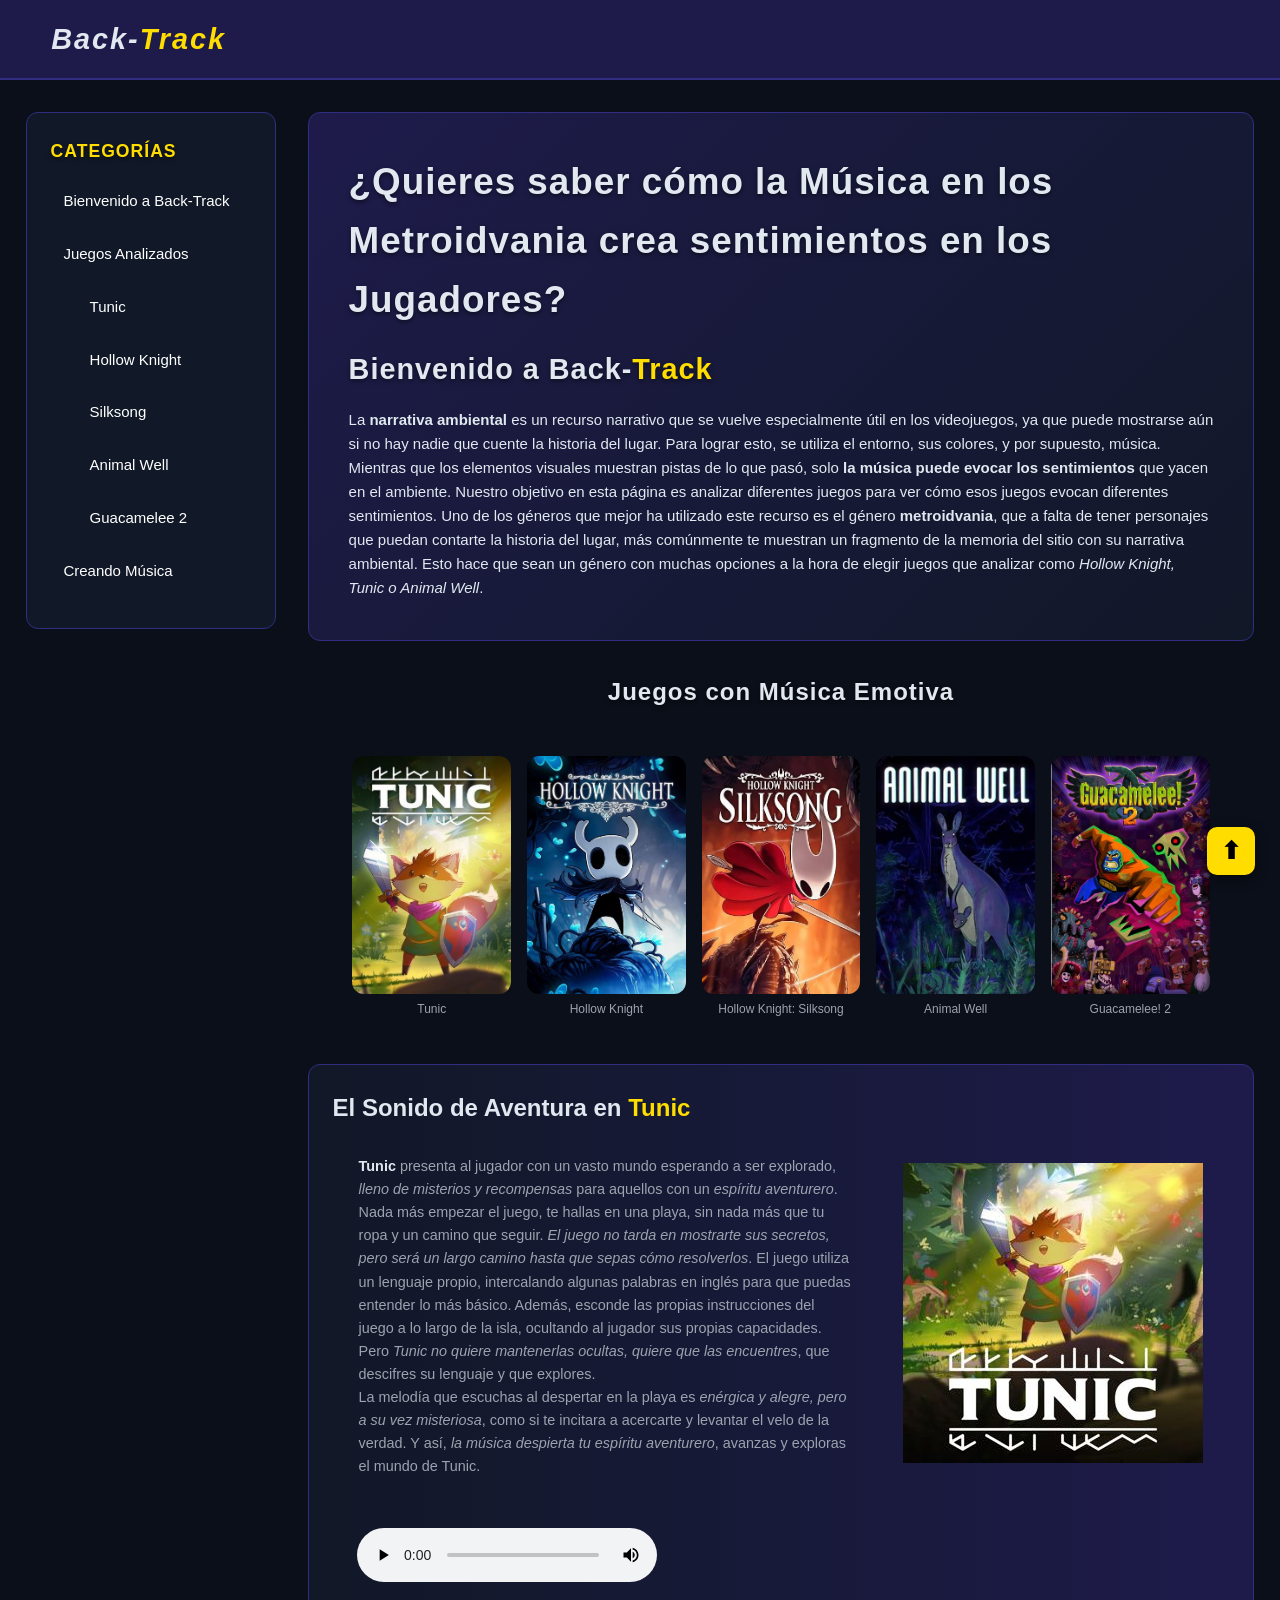
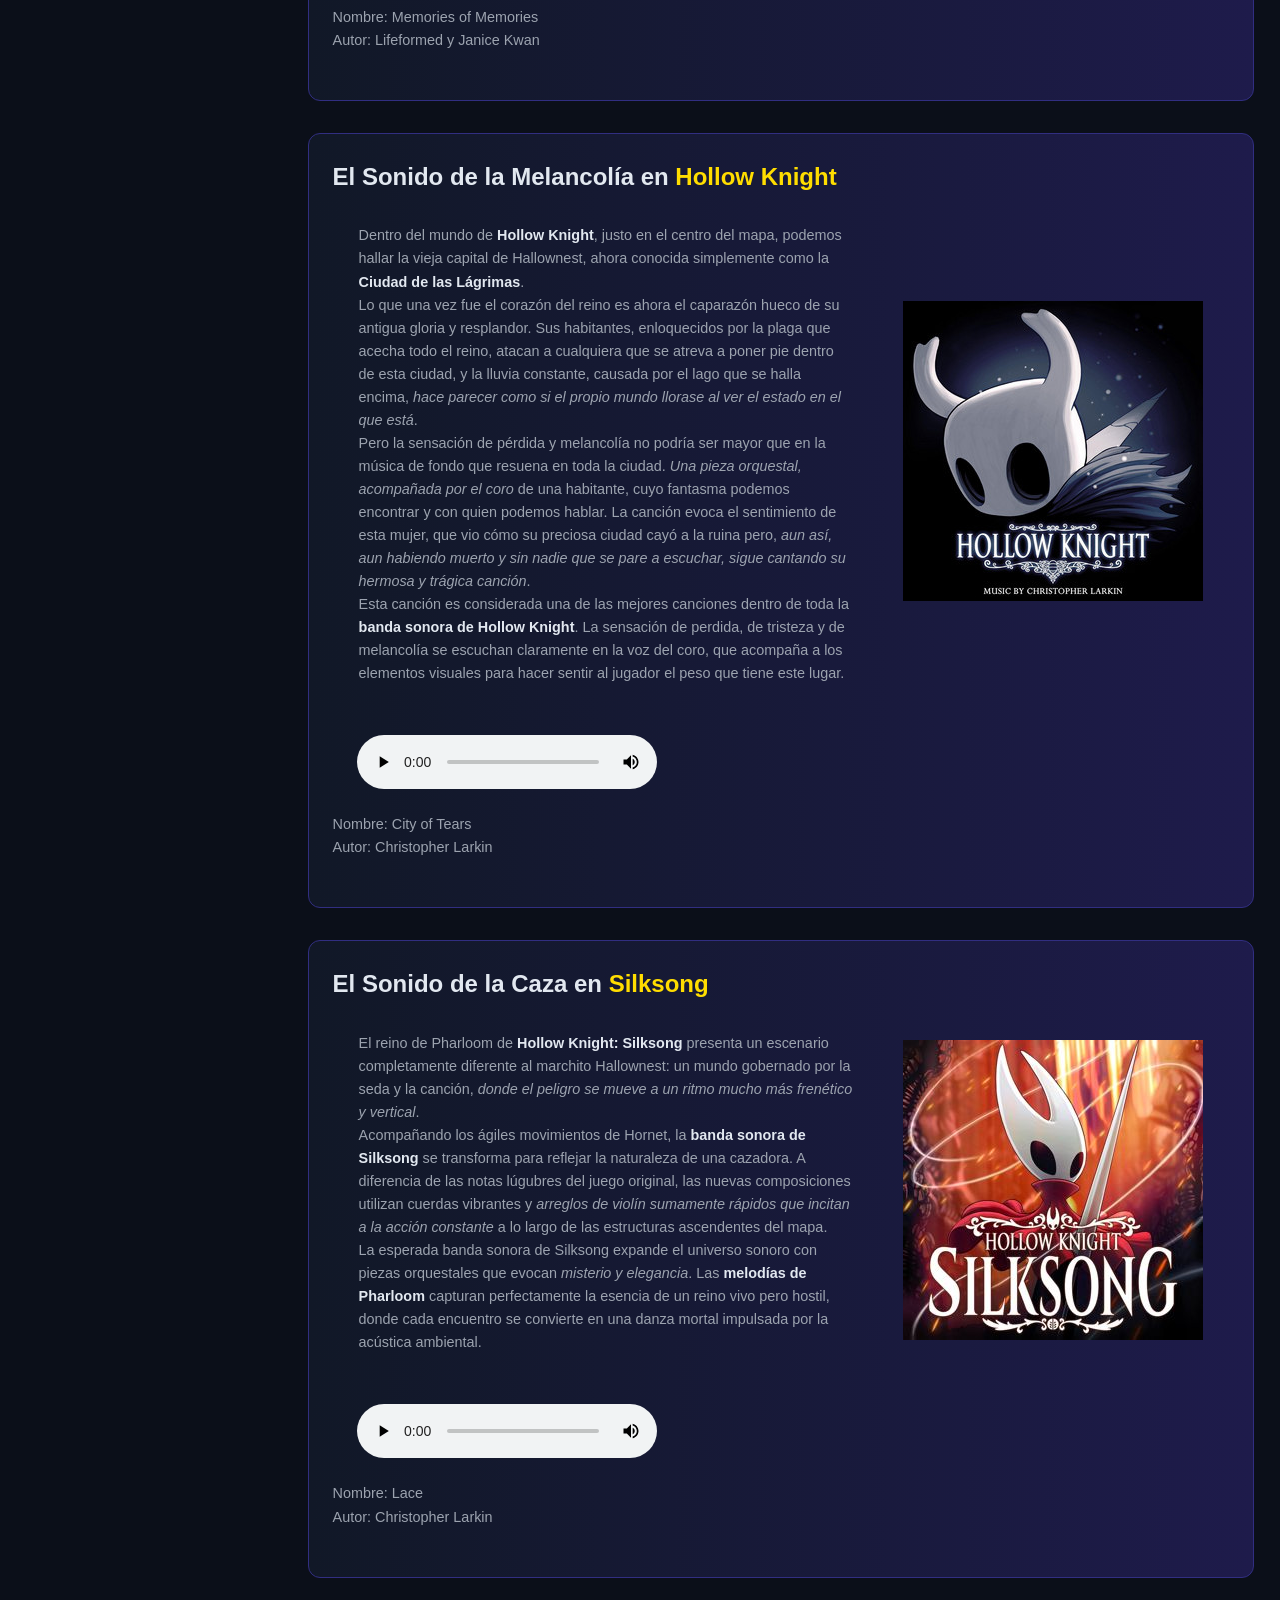
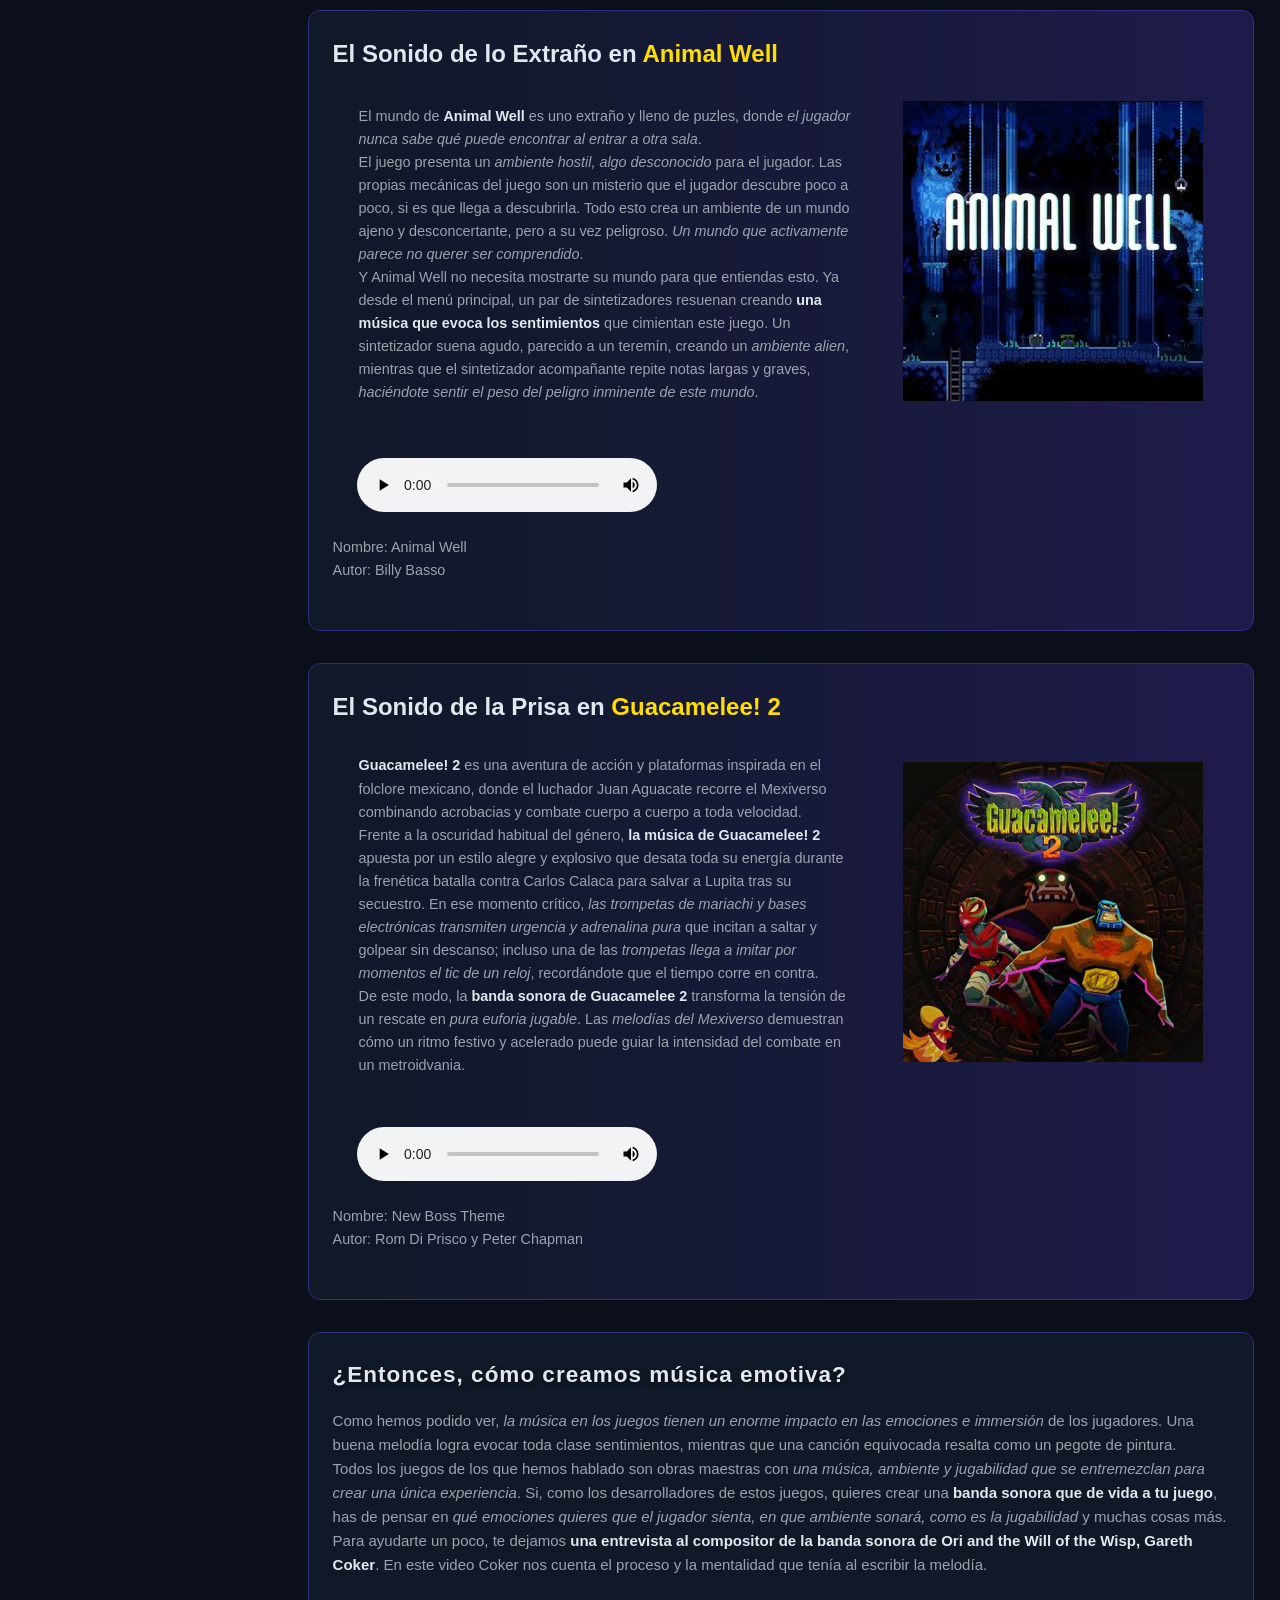
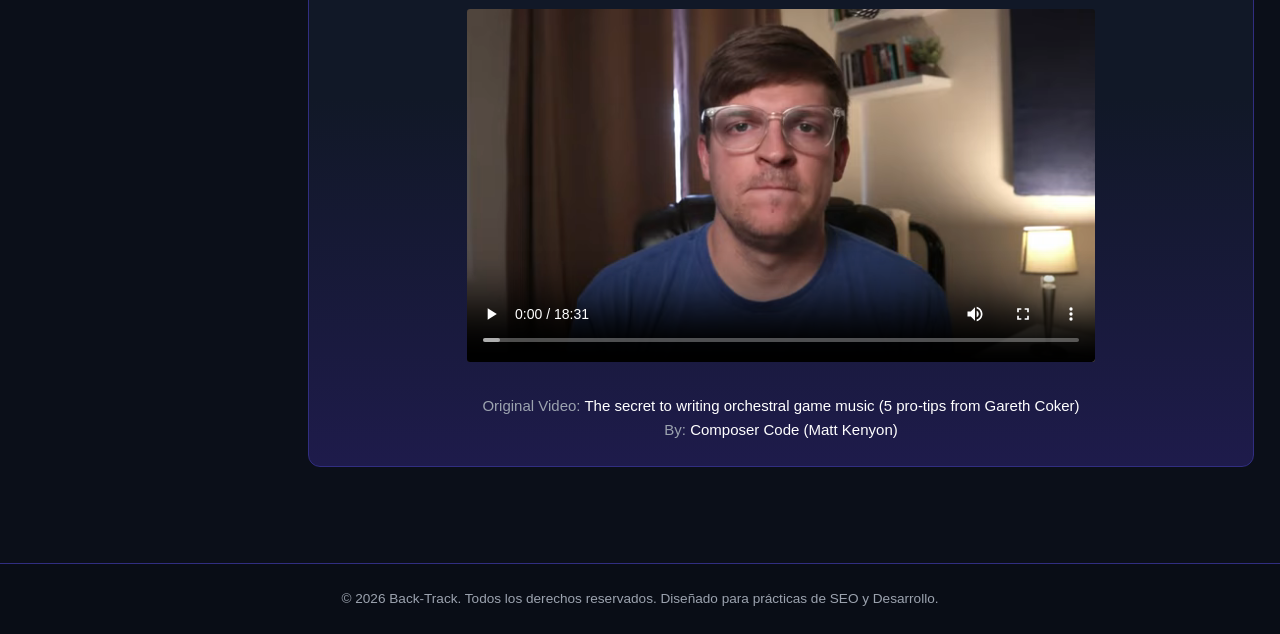
<file: index.html>
<!DOCTYPE html>
<html lang="es">

<head>
    <meta charset="UTF-8">
    <meta name="viewport" content="width=device-width, initial-scale=1.0">
    <title>Back-Track | Bandas Sonoras de Juegos Metroidvania</title>
    <meta name="description" content="Aprende sobre como diferentes juegos de metroidvania 
    utilizan música para evocar emociones y crear un ambiente que se entrelaza con el entorno y la historia.">
    <link rel="stylesheet" href="style.css">
</head>

<body>

    <!-- Semántica de la Página Web -->

    <!-- CABECERA / MENÚ DE NAVEGACIÓN -->
    <header class="main-header">
        <a href="#" class="logo" title="Volver al inicio de Back-Track">
        <div class="logo">
            Back-<span class="accent">Track</span>
        </div>
        </a>
    </header>

    <!-- CONTENEDOR PRINCIPAL (ESTRUCTURA DE DOS COLUMNAS) -->
    <div class="main-container">

        <!-- Aquí el menú general de categorías (Aside) -->
        <aside class="sidebar-categories">
            <h2>Categorías</h2>
            <ul>
                <li><a href="#Inicio" title="Ir al principio de la página">Bienvenido a Back-Track</a></li>
                <li><a href="#Juegos" title="Ir al índice de juegos analizados">Juegos Analizados</a></li>
                <li><a href="#Tunic" title="Ir al análisis de Tunic" class="subgroup">Tunic</a></li>
                <li><a href="#Hollow-Knight" title="Ir al análisis de Hollow Knight" class="subgroup">Hollow Knight</a></li>
                <li><a href="#Silksong" title="Ir al análisis de Silksong" class="subgroup">Silksong</a></li>
                <li><a href="#Animal-Well" title="Ir al análisis de Animal Well" class="subgroup">Animal Well</a></li>
                <li><a href="#Guacamelee2" title="Ir al análisis de Guacamelee! 2" class="subgroup">Guacamelee 2</a></li>
                <li><a href="#Creando-Música" title="¿Cómo creamos música emotiva?">Creando Música</a></li>
            </ul>
        </aside>

        <!-- CONTENIDO PRINCIPAL (SECCIÓN DE PISTAS) -->
        <main class="content-area">

            <section class="primer-bloque" id="Inicio">
                <h1>¿Quieres saber cómo la Música en los Metroidvania crea sentimientos en los Jugadores?</h1>
                <h2>Bienvenido a Back-<span class="accent">Track</span></h2>
                <p>
                    La <strong>narrativa ambiental</strong> es un recurso narrativo que se vuelve especialmente útil en los videojuegos,
                    ya que puede mostrarse
                    aún si no hay nadie que cuente la historia del lugar. Para lograr esto, se utiliza el entorno, sus
                    colores, y por supuesto,
                    música.
                    Mientras que los elementos visuales muestran pistas de lo que pasó, solo <strong>la música puede evocar
                    los sentimientos</strong> que yacen
                    en el ambiente. Nuestro objetivo en esta página es analizar diferentes juegos para ver cómo esos
                    juegos evocan diferentes
                    sentimientos.
                    Uno de los géneros que mejor ha utilizado este recurso es el género <strong>metroidvania</strong>, que a falta de
                    tener personajes que puedan contarte
                    la historia del lugar, más comúnmente te muestran un fragmento de la memoria del sitio con su
                    narrativa ambiental. Esto hace que
                    sean un género con muchas opciones a la hora de elegir juegos que analizar como <em>Hollow
                    Knight, Tunic o Animal Well</em>.
                </p>
            </section>


            <section id="Juegos">

                <h2 class="game-index-header">Juegos con Música Emotiva</h2>
                <article class="game-index">
                    <div class="game-element">
                        <a href="#Tunic">
                            <img src="img/Tunic_Tall.jpg" alt="Leer el Sonido de Aventura en Tunic" class="normal-img" title="Ir al análisis de Tunic">
                            <img src="img/Tunic_Square.jpg" alt="Leer el Sonido de Aventura en Tunic"
                                class="hidden-img"  title="Ir al análisis de Tunic">
                            <p>Tunic</p>
                        </a>
                    </div>

                    <div class="game-element">
                        <a href="#Hollow-Knight">
                            <img src="img/Hollow-Knight_Tall.jpg" alt="Leer el Sonido de la Melancolía en Hollow Knight"
                                class="normal-img"  title="Ir al análisis de Hollow Knight">
                            <img src="img/Hollow-Knight_Square.jpg"
                                alt="Leer el Sonido de la Melancolía en Hollow Knight" class="hidden-img"  title="Ir al análisis de Hollow Knight">
                            <p>Hollow Knight</p>
                        </a>
                    </div>

                    <div class="game-element">
                        <a href="#Silksong">
                            <img src="img/Silksong_Tall.jpg" alt="Leer el sonido de la Caza en Hollow Knight Silksong"
                                class="normal-img"  title="Ir al análisis de Silksong">
                            <img src="img/Silksong_Square.jpg" alt="Leer el sonido de la Caza en Hollow Knight Silksong"
                                class="hidden-img"  title="Ir al análisis de Silksong">
                            <p>Hollow Knight: Silksong</p>
                        </a>
                    </div>

                    <div class="game-element">
                        <a href="#Animal-Well">
                            <img src="img/Animal-Well_Tall.jpg" alt="Leer el Sonido de lo Extraño en Animal Well"
                                class="normal-img"  title="Ir al análisis de Animal Well">
                            <img src="img/Animal-Well_Square.jpg" alt="Leer el Sonido de lo Extraño en Animal Well"
                                class="hidden-img"  title="Ir al análisis de Animal Well">
                            <p>Animal Well</p>
                        </a>
                    </div>

                    <div class="game-element">
                        <a href="#Guacamelee2">
                            <img src="img/Guacamelee-2_Tall.jpg" alt="Leer el Sonido de la Prisa en Guacamelee! 2"
                                class="normal-img"  title="Ir al análisis de Guacamelee! 2">
                            <img src="img/Guacamelee-2_Square.jpg" alt="Leer el Sonido de la Prisa en Guacamelee! 2"
                                class="hidden-img"   title="Ir al análisis de Guacamelee! 2">
                            <p>Guacamelee! 2</p>
                        </a>
                    </div>
                </article>
            </section>


            <section> <!--Juegos-->
                <article class="audio-card" id="Tunic"> <!-- Tunic -->
                    <h3>El Sonido de Aventura en <span class="accent">Tunic</span></h3>
                    <table>
                        <tr>
                            <td class="card-text hidden-img">
                                <img src="img/Tunic_Square.jpg" alt="Imagen de Tunic" title="Tunic">
                            </td>
                        </tr>
                        <tr>
                            <td class="card-description card-text">
                                <p>
                                    <strong>Tunic</strong> presenta al jugador con un vasto mundo esperando a
                                    ser explorado, <em>lleno de
                                        misterios y recompensas</em> para aquellos con un <em>espíritu
                                        aventurero</em>.
                                </p>
                                <p>
                                    Nada más empezar el juego, te hallas en una playa, sin nada más que tu ropa y un
                                    camino que seguir. <em>El juego no tarda en mostrarte sus secretos,
                                        pero será un largo
                                        camino hasta que sepas cómo resolverlos</em>. El juego utiliza un lenguaje
                                    propio, intercalando
                                    algunas palabras en inglés para que puedas entender lo más básico. Además, esconde
                                    las
                                    propias instrucciones del juego a lo largo de la isla, ocultando al jugador sus
                                    propias
                                    capacidades. Pero <em>Tunic no quiere mantenerlas ocultas, quiere que
                                        las encuentres</em>, que descifres
                                    su lenguaje y que explores.
                                </p>
                                <p>
                                    La melodía que escuchas al despertar en la playa es <em>enérgica y
                                        alegre, pero a su vez
                                        misteriosa</em>, como si te incitara a acercarte y levantar el velo de la
                                    verdad. Y así, <em>la
                                        música despierta tu espíritu aventurero</em>, avanzas y exploras el mundo de
                                    Tunic.
                                </p>
                            </td>
                            <td class="normal-img card-text">
                                <img src="img/Tunic_Square.jpg" alt="Imagen de Tunic" title="Tunic">
                            </td>
                        </tr>
                    </table>
                    <audio controls src="audio/Memories-of-Memories_Tunic.opus" class="AudioTrack">Pista de audio de
                        Memories of
                        Memories</audio>
                    <div class="card-description bold">
                        <p>Nombre: Memories of Memories</p>
                        <p>Autor: Lifeformed y Janice Kwan</p>
                    </div>
                </article>

                <article class="audio-card" id="Hollow-Knight"> <!-- Hollow Knight -->
                    <h3>El Sonido de la Melancolía en <span class="accent">Hollow Knight</span></h3>
                    <table>
                        <tr>
                            <td class="card-text hidden-img">
                                <img src="img/Hollow-Knight_Square.jpg" alt="Imagen de Hollow Knight" title="Hollow Knight">
                            </td>
                        </tr>
                        <tr>
                            <td class="card-description card-text">
                                <p>
                                    Dentro del mundo de <strong>Hollow Knight</strong>, justo en el centro del
                                    mapa, podemos hallar
                                    la vieja capital de Hallownest, ahora conocida simplemente como la <strong>
                                        Ciudad de las
                                        Lágrimas</strong>.
                                </p>
                                <p>
                                    Lo que una vez fue el corazón del reino es ahora el caparazón hueco de su
                                    antigua gloria y resplandor. Sus habitantes, enloquecidos por la plaga que
                                    acecha todo el reino, atacan a cualquiera que se atreva a poner pie dentro de
                                    esta ciudad, y la lluvia constante, causada por el lago que se halla encima,
                                    <em>hace parecer como si el propio mundo llorase al ver el estado en
                                        el que está</em>.
                                </p>
                                <p>
                                    Pero la sensación de pérdida y melancolía no podría ser mayor que en la música de
                                    fondo
                                    que resuena en toda la ciudad. <em>Una pieza orquestal, acompañada
                                        por el coro</em> de una habitante,
                                    cuyo fantasma podemos encontrar y con quien podemos hablar. La canción evoca el
                                    sentimiento
                                    de esta mujer, que vio cómo su preciosa ciudad cayó a la ruina pero, <em>
                                        aun así, aun habiendo muerto
                                        y sin nadie que se pare a escuchar, sigue cantando su hermosa y trágica
                                        canción</em>.
                                </p>
                                <p>
                                    Esta canción es considerada una de las mejores canciones dentro de toda la <strong>banda sonora de Hollow Knight</strong>. La
                                    sensación de
                                    perdida, de tristeza y de melancolía se escuchan claramente en la voz del coro, que
                                    acompaña
                                    a los elementos visuales para hacer sentir al jugador el peso que tiene este lugar.
                                </p>
                            </td>
                            <td class="normal-img card-text">
                                <img src="img/Hollow-Knight_Square.jpg" alt="Imagen de Hollow Knight" title="Hollow Knight">
                            </td>
                        </tr>
                    </table>
                    <audio controls src="audio/City-of-Tears_Hollow-Knight.opus" class="AudioTrack">Pista de audio de
                        City of
                        Tears</audio>
                    <div class="card-description bold">
                        <p>Nombre: City of Tears</p>
                        <p>Autor: Christopher Larkin</p>
                    </div>
                </article>

                <article class="audio-card" id="Silksong"> <!-- Silksong -->
                    <h3>El Sonido de la Caza en <span class="accent">Silksong</span></h3>
                    <table>
                        <tr>
                            <td class="card-text hidden-img">
                                <img src="img/Silksong_Square.jpg" alt="Imagen de Hollow Knight Silksong" title="Silksong">
                            </td>
                        </tr>
                        <tr>
                            <td class="card-description card-text">
                                <p>
                                    El reino de Pharloom de <strong>Hollow Knight: Silksong</strong> presenta un escenario
                                    completamente diferente al marchito Hallownest:
                                    un mundo gobernado por la seda y la canción, <em>donde el peligro se mueve
                                    a un ritmo mucho más frenético y vertical</em>.
                                </p>
                                <p>
                                    Acompañando los ágiles movimientos de Hornet, la <strong>banda sonora de Silksong</strong>
                                    se transforma para reflejar la naturaleza de una cazadora.
                                    A diferencia de las notas lúgubres del juego original, las nuevas composiciones
                                    utilizan cuerdas vibrantes y
                                    <em>arreglos de violín sumamente rápidos que incitan a la acción
                                    constante</em> a lo largo de las estructuras ascendentes del mapa.
                                </p>
                                <p>
                                    La esperada banda sonora de Silksong
                                    expande el universo sonoro con piezas orquestales que evocan <em>misterio y
                                        elegancia</em>.
                                    Las <strong>melodías de Pharloom</strong> capturan perfectamente la esencia de un
                                    reino vivo pero hostil,
                                    donde cada encuentro se convierte en una danza mortal impulsada por la acústica
                                    ambiental.
                                </p>
                            </td>
                            <td class="normal-img card-text">
                                <img src="img/Silksong_Square.jpg" alt="Imagen de Silksong" title="Silksong">
                            </td>
                        </tr>
                    </table>
                    <audio controls src="audio/Lace_Silksong.opus" class="AudioTrack">Pista de audio de Lace</audio>
                    <div class="card-description bold">
                        <p>Nombre: Lace</p>
                        <p>Autor: Christopher Larkin</p>
                    </div>
                </article>

                <article class="audio-card" id="Animal-Well"> <!-- Animal Well -->
                    <h3>El Sonido de lo Extraño en <span class="accent">Animal Well</span></h3>
                    <table>
                        <tr>
                            <td class="card-text hidden-img">
                                <img src="img/Animal-Well_Square.jpg" alt="Imagen de Animal Well" title="Animal Well">
                            </td>
                        </tr>
                        <tr>
                            <td class="card-description card-text">
                                <p>
                                    El mundo de <strong>Animal Well</strong> es uno extraño y lleno de puzles,
                                    donde <em>el
                                        jugador nunca sabe qué puede encontrar al entrar a otra sala</em>.
                                </p>
                                <p>
                                    El juego presenta un <em>ambiente hostil, algo desconocido</em>
                                    para el jugador.
                                    Las propias mecánicas del juego son un misterio que el jugador descubre
                                    poco a poco, si es que llega a descubrirla. Todo esto crea un ambiente de
                                    un mundo ajeno y desconcertante, pero a su vez peligroso. <em>Un mundo que
                                    activamente parece no querer ser comprendido</em>.
                                </p>
                                <p>
                                    Y Animal Well no necesita mostrarte su mundo para que entiendas esto. Ya desde
                                    el menú principal, un par de sintetizadores resuenan creando <strong>una
                                    música que evoca
                                    los sentimientos</strong> que cimientan este juego. Un sintetizador suena agudo,
                                    parecido a
                                    un teremín, creando un <em>ambiente alien</em>, mientras que el
                                    sintetizador acompañante
                                    repite notas largas y graves, <em>haciéndote sentir el peso del
                                        peligro inminente de
                                        este mundo</em>.
                                </p>
                            </td>
                            <td class="normal-img card-text">
                                <img src="img/Animal-Well_Square.jpg" alt="Imagen de Animal Well" title="Animal Well">
                            </td>
                        </tr>
                    </table>
                    <audio controls src="audio/Animal-Well_Animal-Well.opus" class="AudioTrack">Pista de audio de Main
                        Menu</audio>
                    <div class="card-description bold">
                        <p>Nombre: Animal Well</p>
                        <p>Autor: Billy Basso</p>
                    </div>
                </article>

                <article class="audio-card" id="Guacamelee2"> <!-- Guacamelee 2 -->
                    <h3>El Sonido de la Prisa en <span class="accent">Guacamelee! 2</span></h3>
                    <table>
                        <tr>
                            <td class="card-text hidden-img">
                                <img src="img/Guacamelee-2_Square.jpg" alt="Imagen de Guacamelee! 2" title="Guacamelee! 2">
                            </td>
                        </tr>
                        <tr>
                            <td class="card-description card-text">
                                <p>
                                    <strong>Guacamelee! 2</strong> es una aventura de acción y plataformas inspirada en el folclore
                                    mexicano,
                                    donde el luchador Juan Aguacate recorre el Mexiverso combinando acrobacias
                                        y combate cuerpo a cuerpo a toda velocidad.
                                </p>
                                <p>
                                    Frente a la oscuridad habitual del género, <strong>la música de
                                    Guacamelee! 2</strong>
                                    apuesta por un estilo alegre y explosivo que desata toda su energía durante la
                                    frenética batalla contra Carlos Calaca para salvar a Lupita tras su secuestro.
                                    En ese momento crítico, <em>las trompetas de mariachi y bases electrónicas transmiten
                                    urgencia y adrenalina pura</em> que incitan a saltar y golpear sin
                                    descanso;
                                    incluso una de las <em>trompetas llega a imitar por momentos el tic de un reloj</em>,
                                    recordándote que el tiempo corre en contra.
                                </p>
                                <p>
                                    De este modo, la <strong>banda sonora de Guacamelee 2</strong>
                                    transforma la tensión de un rescate en <em>pura euforia
                                        jugable</em>.
                                    Las <em>melodías del Mexiverso</em> demuestran cómo un ritmo
                                    festivo y acelerado puede guiar la intensidad del combate en un metroidvania.
                                </p>
                            </td>
                            <td class="normal-img card-text">
                                <img src="img/Guacamelee-2_Square.jpg" alt="Imagen de Guacamelee 2" title="Guacamelee! 2">
                            </td>
                        </tr>
                    </table>
                    <audio controls src="audio/New-Boss-Theme_Guacamelee-2.opus" class="AudioTrack">Pista de audio de New
                        Boss Theme</audio>
                    <div class="card-description bold">
                        <p>Nombre: New Boss Theme</p>
                        <p>Autor: Rom Di Prisco y Peter Chapman</p>
                    </div>
                </article>
            </section>

            <section> <!--Crear Música-->
                <article class="conclusion-card" id="Creando-Música">
                    <h2>¿Entonces, cómo creamos música emotiva?</h2>
                    <p>
                        Como hemos podido ver, <em>la música en los juegos tienen un enorme impacto en las emociones
                            e immersión</em> de los jugadores. Una buena melodía logra evocar toda clase
                        sentimientos, mientras que
                        una canción equivocada resalta como un pegote de pintura.
                    </p>
                    <p>
                        Todos los juegos de los que hemos hablado son obras maestras con <em>una música, ambiente y
                        jugabilidad que
                        se entremezclan para crear una única experiencia</em>. Si, como los desarrolladores de
                        estos juegos, quieres crear
                        una <strong>banda sonora que de vida a tu juego</strong>, has de pensar en <em>qué emociones quieres que el
                        jugador sienta,
                        en que ambiente sonará, como es la jugabilidad</em> y muchas cosas más.
                    </p>
                    <p>
                        Para ayudarte un poco, te dejamos <strong>una entrevista al compositor de la banda sonora de Ori
                            and the Will of the Wisp, Gareth Coker</strong>.
                        En este video Coker nos cuenta el proceso y la mentalidad que tenía al escribir la melodía.
                    </p>
                    <video controls class="video">
                        <source src="video/The secret to writing orchestral game music (5 pro-tips from Gareth Coker) [RxjiWSmL9zw].webm"
                        title="The secret to writing orchestral game music (5 pro-tips from Gareth Coker)">
                        El video no se ha podido cargar
                    </video>
                    <p class="link">Original Video: <a href="https://www.youtube.com/watch?v=RxjiWSmL9zw&t" rel="external" title="Ir al video original">The secret
                            to writing orchestral game music (5 pro-tips from Gareth Coker)</a></p>
                    <p class="link">By: <a href="https://www.youtube.com/@composercode" rel="external" title="Ir al canal de Composer Code">Composer Code (Matt Kenyon)</a>
                    </p>
                </article>
            </section>
        </main>
    </div>

    <!-- PIE DE PÁGINA -->
    <footer class="main-footer">
        <p>&copy; 2026 Back-Track. Todos los derechos reservados. Diseñado para prácticas de SEO y Desarrollo.</p>
    </footer>

    <a href="#" class="btn-subir" title="Volver arriba">⬆</a>

</body>

</html>
</file>
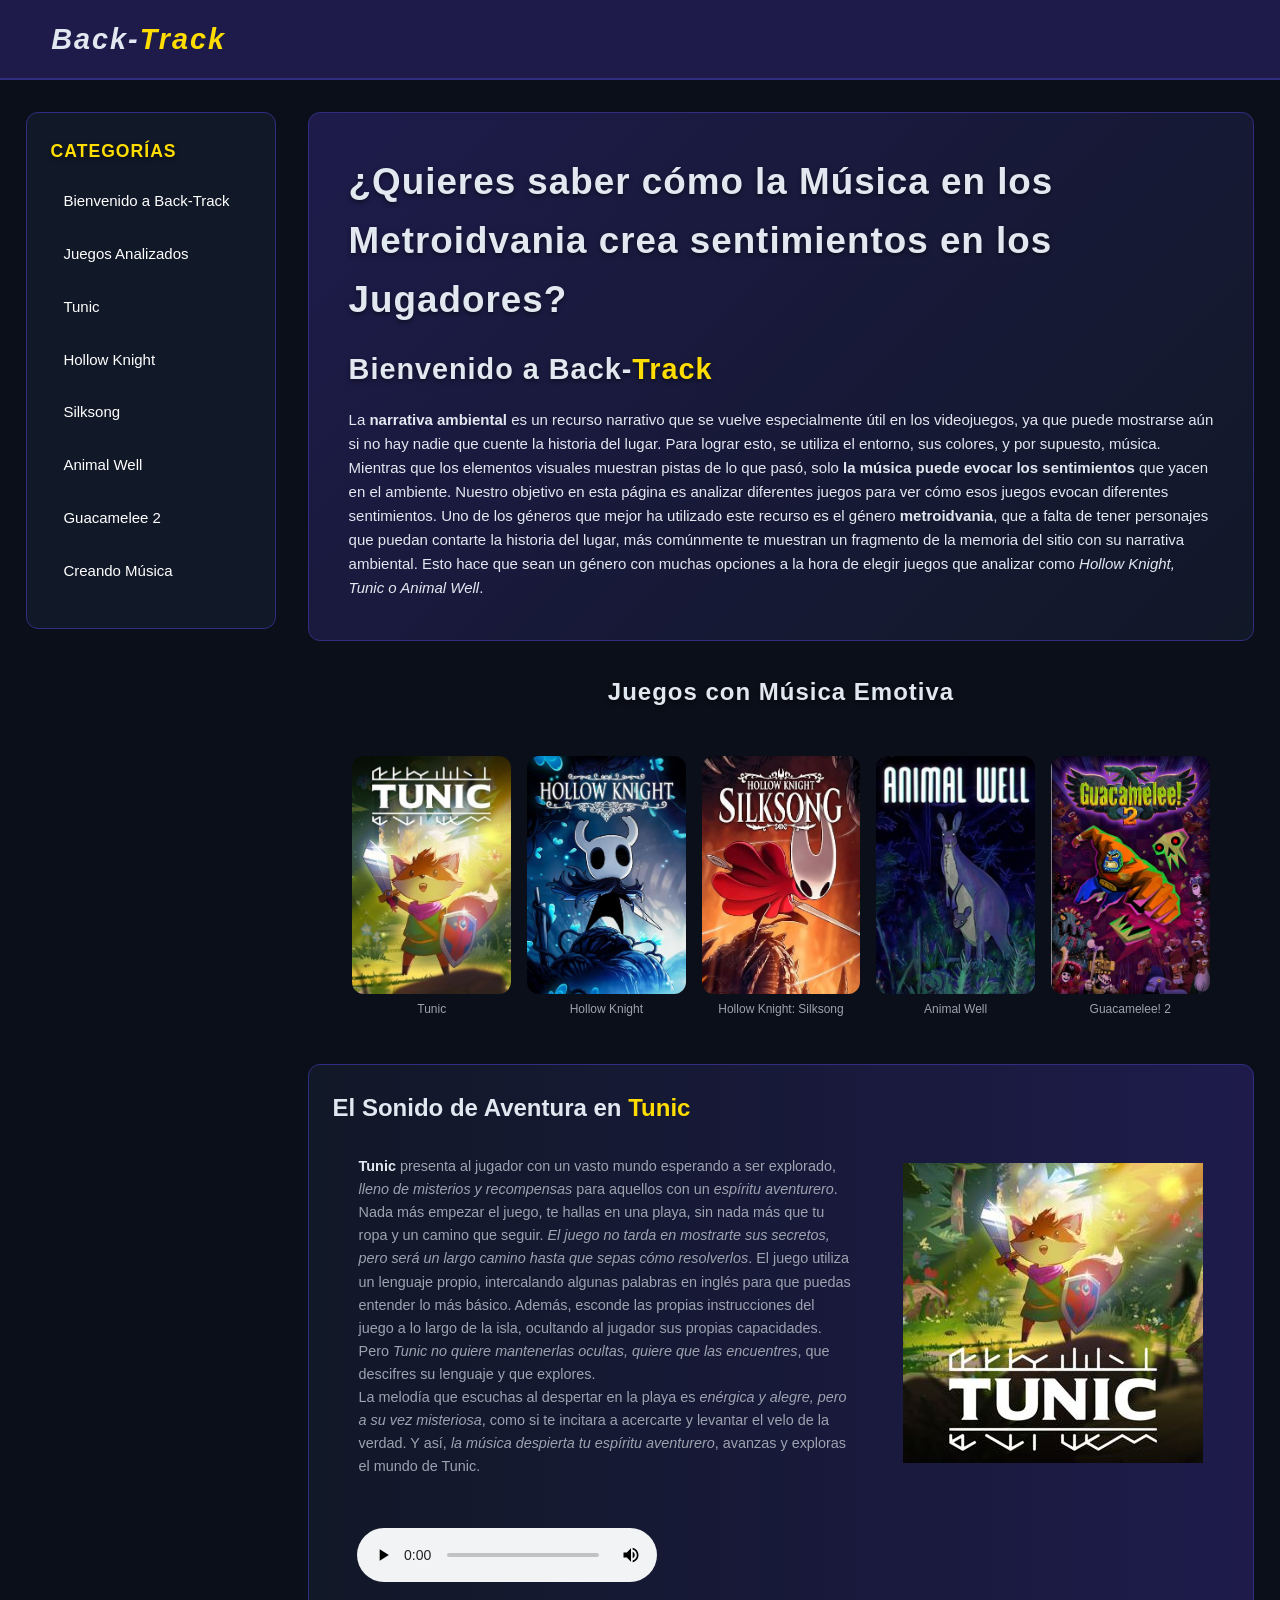
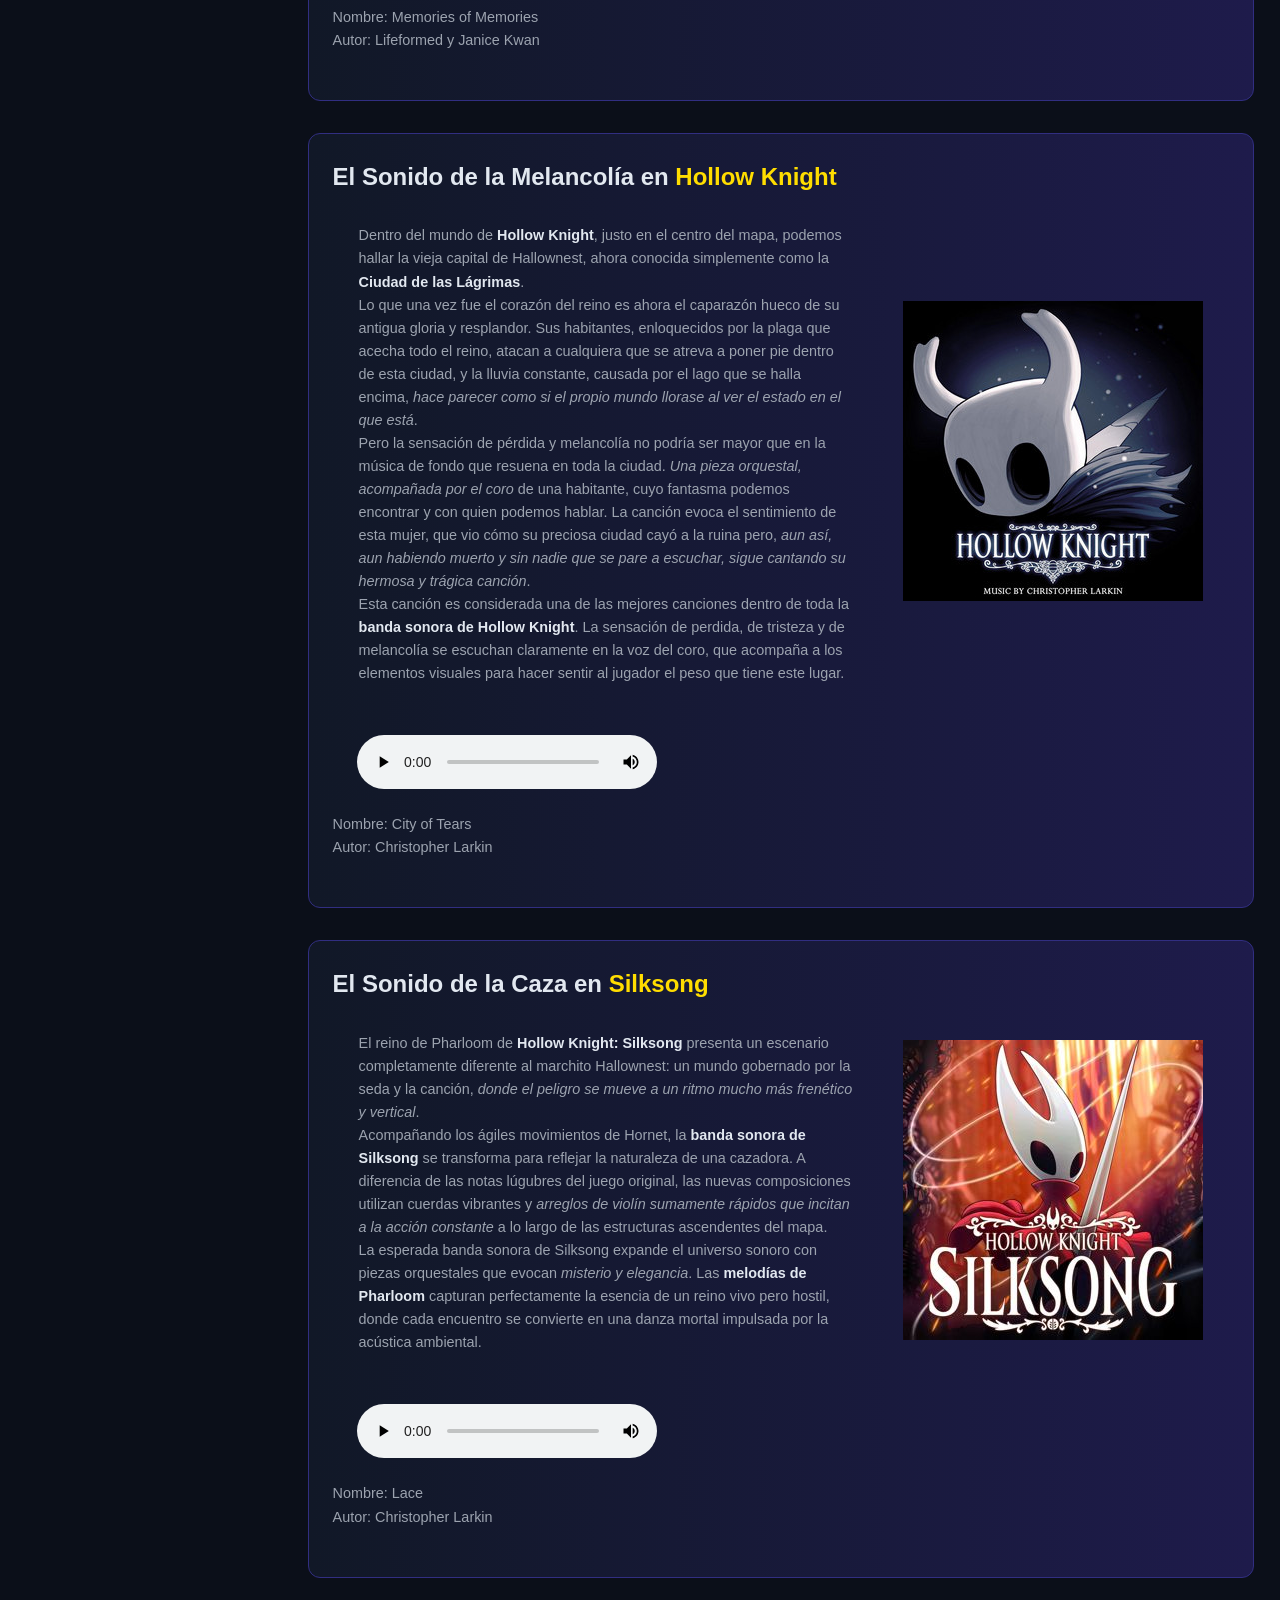
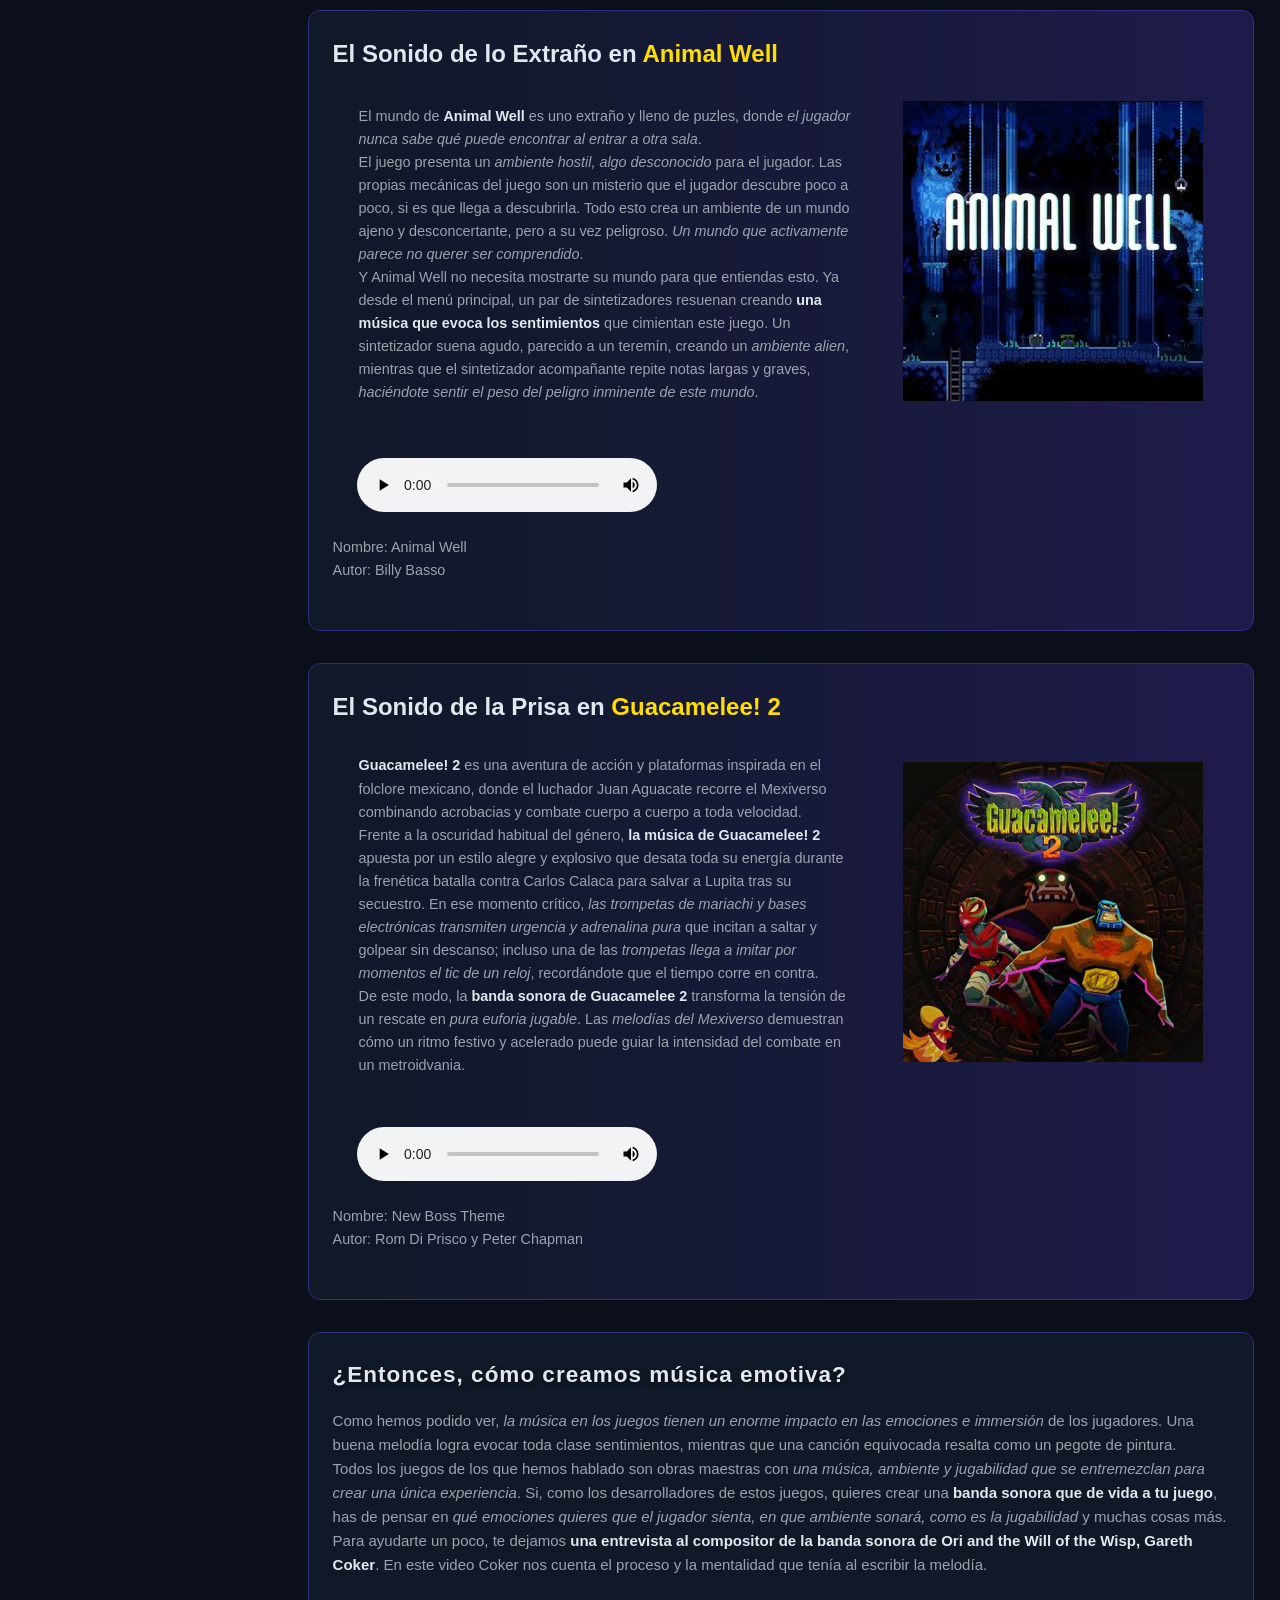
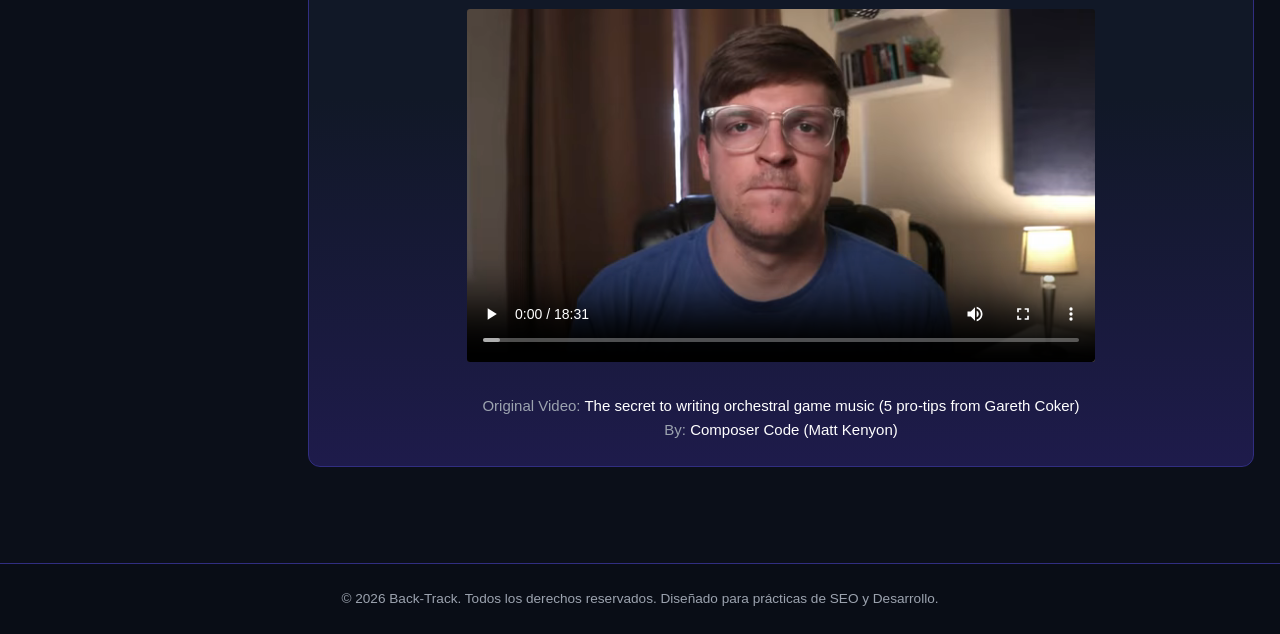
<file: back-track_musica-metroidvania.html>
<!DOCTYPE html>
<html lang="es">

<head>
    <meta charset="UTF-8">
    <meta name="viewport" content="width=device-width, initial-scale=1.0">
    <title>Back-Track | Bandas Sonoras de Juegos Metroidvania</title>
    <meta name="description" content="Aprende sobre como diferentes juegos de metroidvania 
    utilizan música para evocar emociones y crear un ambiente que se entrelaza con el entorno y la historia.">
    <link rel="stylesheet" href="style.css">
</head>

<body>

    <!-- Semántica de la Página Web -->

    <!-- CABECERA / MENÚ DE NAVEGACIÓN -->
    <header class="main-header">
        <div class="logo">
            Back-<span class="accent">Track</span>
        </div>
    </header>

    <!-- CONTENEDOR PRINCIPAL (ESTRUCTURA DE DOS COLUMNAS) -->
    <div class="main-container">

        <!-- Aquí el menú general de categorías (Aside) -->
        <aside class="sidebar-categories">
            <h2>Categorías</h2>
            <ul>
                <li><a href="#Inicio" title="Ir al principio de la página">Bienvenido a Back-Track</a></li>
                <li><a href="#Juegos" title="Ir al índice de juegos analizados">Juegos Analizados</a></li>
                <li><a href="#Tunic" title="Ir al análisis de Tunic">Tunic</a></li>
                <li><a href="#Hollow-Knight" title="Ir al análisis de Hollow Knight">Hollow Knight</a></li>
                <li><a href="#Silksong" title="Ir al análisis de Silksong">Silksong</a></li>
                <li><a href="#Animal-Well" title="Ir al análisis de Animal Well">Animal Well</a></li>
                <li><a href="#Guacamelee2" title="Ir al análisis de Guacamelee! 2">Guacamelee 2</a></li>
                <li><a href="#Creando-Música" title="¿Cómo creamos música emotiva?">Creando Música</a></li>
            </ul>
        </aside>

        <!-- CONTENIDO PRINCIPAL (SECCIÓN DE PISTAS) -->
        <main class="content-area">

            <section class="primer-bloque" id="Inicio">
                <h1>¿Quieres saber cómo la Música en los Metroidvania crea sentimientos en los Jugadores?</h1>
                <h2>Bienvenido a Back-<span class="accent">Track</span></h2>
                <p>
                    La <strong>narrativa ambiental</strong> es un recurso narrativo que se vuelve especialmente útil en los videojuegos,
                    ya que puede mostrarse
                    aún si no hay nadie que cuente la historia del lugar. Para lograr esto, se utiliza el entorno, sus
                    colores, y por supuesto,
                    música.
                    Mientras que los elementos visuales muestran pistas de lo que pasó, solo <strong>la música puede evocar
                    los sentimientos</strong> que yacen
                    en el ambiente. Nuestro objetivo en esta página es analizar diferentes juegos para ver cómo esos
                    juegos evocan diferentes
                    sentimientos.
                    Uno de los géneros que mejor ha utilizado este recurso es el género <strong>metroidvania</strong>, que a falta de
                    tener personajes que puedan contarte
                    la historia del lugar, más comúnmente te muestran un fragmento de la memoria del sitio con su
                    narrativa ambiental. Esto hace que
                    sean un género con muchas opciones a la hora de elegir juegos que analizar como <em>Hollow
                    Knight, Tunic o Animal Well</em>.
                </p>
            </section>


            <section id="Juegos">

                <h2 class="game-index-header">Juegos con Música Emotiva</h2>
                <article class="game-index">
                    <div class="game-element">
                        <a href="#Tunic">
                            <img src="img/Tunic_Tall.jpg" alt="Leer el Sonido de Aventura en Tunic" class="normal-img" title="Ir al análisis de Tunic">
                            <img src="img/Tunic_Square.jpg" alt="Leer el Sonido de Aventura en Tunic"
                                class="hidden-img"  title="Ir al análisis de Tunic">
                            <p>Tunic</p>
                        </a>
                    </div>

                    <div class="game-element">
                        <a href="#Hollow-Knight">
                            <img src="img/Hollow-Knight_Tall.jpg" alt="Leer el Sonido de la Melancolía en Hollow Knight"
                                class="normal-img"  title="Ir al análisis de Hollow Knight">
                            <img src="img/Hollow-Knight_Square.jpg"
                                alt="Leer el Sonido de la Melancolía en Hollow Knight" class="hidden-img"  title="Ir al análisis de Hollow Knight">
                            <p>Hollow Knight</p>
                        </a>
                    </div>

                    <div class="game-element">
                        <a href="#Silksong">
                            <img src="img/Silksong_Tall.jpg" alt="Leer el sonido de la Caza en Hollow Knight Silksong"
                                class="normal-img"  title="Ir al análisis de Silksong">
                            <img src="img/Silksong_Square.jpg" alt="Leer el sonido de la Caza en Hollow Knight Silksong"
                                class="hidden-img"  title="Ir al análisis de Silksong">
                            <p>Hollow Knight: Silksong</p>
                        </a>
                    </div>

                    <div class="game-element">
                        <a href="#Animal-Well">
                            <img src="img/Animal-Well_Tall.jpg" alt="Leer el Sonido de lo Extraño en Animal Well"
                                class="normal-img"  title="Ir al análisis de Animal Well">
                            <img src="img/Animal-Well_Square.jpg" alt="Leer el Sonido de lo Extraño en Animal Well"
                                class="hidden-img"  title="Ir al análisis de Animal Well">
                            <p>Animal Well</p>
                        </a>
                    </div>

                    <div class="game-element">
                        <a href="#Guacamelee2">
                            <img src="img/Guacamelee-2_Tall.jpg" alt="Leer el Sonido de la Prisa en Guacamelee! 2"
                                class="normal-img"  title="Ir al análisis de Guacamelee! 2">
                            <img src="img/Guacamelee-2_Square.jpg" alt="Leer el Sonido de la Prisa en Guacamelee! 2"
                                class="hidden-img"   title="Ir al análisis de Guacamelee! 2">
                            <p>Guacamelee! 2</p>
                        </a>
                    </div>
                </article>
            </section>


            <section> <!--Juegos-->
                <article class="audio-card" id="Tunic"> <!-- Tunic -->
                    <h3>El Sonido de Aventura en <span class="accent">Tunic</span></h3>
                    <table>
                        <tr>
                            <td class="card-text hidden-img">
                                <img src="img/Tunic_Square.jpg" alt="Imagen de Tunic" title="Tunic">
                            </td>
                        </tr>
                        <tr>
                            <td class="card-description card-text">
                                <p>
                                    <strong>Tunic</strong> presenta al jugador con un vasto mundo esperando a
                                    ser explorado, <em>lleno de
                                        misterios y recompensas</em> para aquellos con un <em>espíritu
                                        aventurero</em>.
                                </p>
                                <p>
                                    Nada más empezar el juego, te hallas en una playa, sin nada más que tu ropa y un
                                    camino que seguir. <em>El juego no tarda en mostrarte sus secretos,
                                        pero será un largo
                                        camino hasta que sepas cómo resolverlos</em>. El juego utiliza un lenguaje
                                    propio, intercalando
                                    algunas palabras en inglés para que puedas entender lo más básico. Además, esconde
                                    las
                                    propias instrucciones del juego a lo largo de la isla, ocultando al jugador sus
                                    propias
                                    capacidades. Pero <em>Tunic no quiere mantenerlas ocultas, quiere que
                                        las encuentres</em>, que descifres
                                    su lenguaje y que explores.
                                </p>
                                <p>
                                    La melodía que escuchas al despertar en la playa es <em>enérgica y
                                        alegre, pero a su vez
                                        misteriosa</em>, como si te incitara a acercarte y levantar el velo de la
                                    verdad. Y así, <em>la
                                        música despierta tu espíritu aventurero</em>, avanzas y exploras el mundo de
                                    Tunic.
                                </p>
                            </td>
                            <td class="normal-img card-text">
                                <img src="img/Tunic_Square.jpg" alt="Imagen de Tunic" title="Tunic">
                            </td>
                        </tr>
                    </table>
                    <audio controls src="audio/Memories-of-Memories_Tunic.opus" class="AudioTrack">Pista de audio de
                        Memories of
                        Memories</audio>
                    <div class="card-description bold">
                        <p>Nombre: Memories of Memories</p>
                        <p>Autor: Lifeformed y Janice Kwan</p>
                    </div>
                </article>

                <article class="audio-card" id="Hollow-Knight"> <!-- Hollow Knight -->
                    <h3>El Sonido de la Melancolía en <span class="accent">Hollow Knight</span></h3>
                    <table>
                        <tr>
                            <td class="card-text hidden-img">
                                <img src="img/Hollow-Knight_Square.jpg" alt="Imagen de Hollow Knight" title="Hollow Knight">
                            </td>
                        </tr>
                        <tr>
                            <td class="card-description card-text">
                                <p>
                                    Dentro del mundo de <strong>Hollow Knight</strong>, justo en el centro del
                                    mapa, podemos hallar
                                    la vieja capital de Hallownest, ahora conocida simplemente como la <strong>
                                        Ciudad de las
                                        Lágrimas</strong>.
                                </p>
                                <p>
                                    Lo que una vez fue el corazón del reino es ahora el caparazón hueco de su
                                    antigua gloria y resplandor. Sus habitantes, enloquecidos por la plaga que
                                    acecha todo el reino, atacan a cualquiera que se atreva a poner pie dentro de
                                    esta ciudad, y la lluvia constante, causada por el lago que se halla encima,
                                    <em>hace parecer como si el propio mundo llorase al ver el estado en
                                        el que está</em>.
                                </p>
                                <p>
                                    Pero la sensación de pérdida y melancolía no podría ser mayor que en la música de
                                    fondo
                                    que resuena en toda la ciudad. <em>Una pieza orquestal, acompañada
                                        por el coro</em> de una habitante,
                                    cuyo fantasma podemos encontrar y con quien podemos hablar. La canción evoca el
                                    sentimiento
                                    de esta mujer, que vio cómo su preciosa ciudad cayó a la ruina pero, <em>
                                        aun así, aun habiendo muerto
                                        y sin nadie que se pare a escuchar, sigue cantando su hermosa y trágica
                                        canción</em>.
                                </p>
                                <p>
                                    Esta canción es considerada una de las mejores canciones dentro de toda la <strong>banda sonora de Hollow Knight</strong>. La
                                    sensación de
                                    perdida, de tristeza y de melancolía se escuchan claramente en la voz del coro, que
                                    acompaña
                                    a los elementos visuales para hacer sentir al jugador el peso que tiene este lugar.
                                </p>
                            </td>
                            <td class="normal-img card-text">
                                <img src="img/Hollow-Knight_Square.jpg" alt="Imagen de Hollow Knight" title="Hollow Knight">
                            </td>
                        </tr>
                    </table>
                    <audio controls src="audio/City-of-Tears_Hollow-Knight.opus" class="AudioTrack">Pista de audio de
                        City of
                        Tears</audio>
                    <div class="card-description bold">
                        <p>Nombre: City of Tears</p>
                        <p>Autor: Christopher Larkin</p>
                    </div>
                </article>

                <article class="audio-card" id="Silksong"> <!-- Silksong -->
                    <h3>El Sonido de la Caza en <span class="accent">Silksong</span></h3>
                    <table>
                        <tr>
                            <td class="card-text hidden-img">
                                <img src="img/Silksong_Square.jpg" alt="Imagen de Hollow Knight Silksong" title="Silksong">
                            </td>
                        </tr>
                        <tr>
                            <td class="card-description card-text">
                                <p>
                                    El reino de Pharloom de <strong>Hollow Knight: Silksong</strong> presenta un escenario
                                    completamente diferente al marchito Hallownest:
                                    un mundo gobernado por la seda y la canción, <em>donde el peligro se mueve
                                    a un ritmo mucho más frenético y vertical</em>.
                                </p>
                                <p>
                                    Acompañando los ágiles movimientos de Hornet, la <strong>banda sonora de Silksong</strong>
                                    se transforma para reflejar la naturaleza de una cazadora.
                                    A diferencia de las notas lúgubres del juego original, las nuevas composiciones
                                    utilizan cuerdas vibrantes y
                                    <em>arreglos de violín sumamente rápidos que incitan a la acción
                                    constante</em> a lo largo de las estructuras ascendentes del mapa.
                                </p>
                                <p>
                                    La esperada banda sonora de Silksong
                                    expande el universo sonoro con piezas orquestales que evocan <em>misterio y
                                        elegancia</em>.
                                    Las <strong>melodías de Pharloom</strong> capturan perfectamente la esencia de un
                                    reino vivo pero hostil,
                                    donde cada encuentro se convierte en una danza mortal impulsada por la acústica
                                    ambiental.
                                </p>
                            </td>
                            <td class="normal-img card-text">
                                <img src="img/Silksong_Square.jpg" alt="Imagen de Silksong" title="Silksong">
                            </td>
                        </tr>
                    </table>
                    <audio controls src="audio/Lace_Silksong.opus" class="AudioTrack">Pista de audio de Lace</audio>
                    <div class="card-description bold">
                        <p>Nombre: Lace</p>
                        <p>Autor: Christopher Larkin</p>
                    </div>
                </article>

                <article class="audio-card" id="Animal-Well"> <!-- Animal Well -->
                    <h3>El Sonido de lo Extraño en <span class="accent">Animal Well</span></h3>
                    <table>
                        <tr>
                            <td class="card-text hidden-img">
                                <img src="img/Animal-Well_Square.jpg" alt="Imagen de Animal Well" title="Animal Well">
                            </td>
                        </tr>
                        <tr>
                            <td class="card-description card-text">
                                <p>
                                    El mundo de <strong>Animal Well</strong> es uno extraño y lleno de puzles,
                                    donde <em>el
                                        jugador nunca sabe qué puede encontrar al entrar a otra sala</em>.
                                </p>
                                <p>
                                    El juego presenta un <em>ambiente hostil, algo desconocido</em>
                                    para el jugador.
                                    Las propias mecánicas del juego son un misterio que el jugador descubre
                                    poco a poco, si es que llega a descubrirla. Todo esto crea un ambiente de
                                    un mundo ajeno y desconcertante, pero a su vez peligroso. <em>Un mundo que
                                    activamente parece no querer ser comprendido</em>.
                                </p>
                                <p>
                                    Y Animal Well no necesita mostrarte su mundo para que entiendas esto. Ya desde
                                    el menú principal, un par de sintetizadores resuenan creando <strong>una
                                    música que evoca
                                    los sentimientos</strong> que cimientan este juego. Un sintetizador suena agudo,
                                    parecido a
                                    un teremín, creando un <em>ambiente alien</em>, mientras que el
                                    sintetizador acompañante
                                    repite notas largas y graves, <em>haciéndote sentir el peso del
                                        peligro inminente de
                                        este mundo</em>.
                                </p>
                            </td>
                            <td class="normal-img card-text">
                                <img src="img/Animal-Well_Square.jpg" alt="Imagen de Animal Well" title="Animal Well">
                            </td>
                        </tr>
                    </table>
                    <audio controls src="audio/Animal-Well_Animal-Well.opus" class="AudioTrack">Pista de audio de Main
                        Menu</audio>
                    <div class="card-description bold">
                        <p>Nombre: Animal Well</p>
                        <p>Autor: Billy Basso</p>
                    </div>
                </article>

                <article class="audio-card" id="Guacamelee2"> <!-- Guacamelee 2 -->
                    <h3>El Sonido de la Prisa en <span class="accent">Guacamelee! 2</span></h3>
                    <table>
                        <tr>
                            <td class="card-text hidden-img">
                                <img src="img/Guacamelee-2_Square.jpg" alt="Imagen de Guacamelee! 2" title="Guacamelee! 2">
                            </td>
                        </tr>
                        <tr>
                            <td class="card-description card-text">
                                <p>
                                    <strong>Guacamelee! 2</strong> es una aventura de acción y plataformas inspirada en el folclore
                                    mexicano,
                                    donde el luchador Juan Aguacate recorre el Mexiverso combinando acrobacias
                                        y combate cuerpo a cuerpo a toda velocidad.
                                </p>
                                <p>
                                    Frente a la oscuridad habitual del género, <strong>la música de
                                    Guacamelee! 2</strong>
                                    apuesta por un estilo alegre y explosivo que desata toda su energía durante la
                                    frenética batalla contra Carlos Calaca para salvar a Lupita tras su secuestro.
                                    En ese momento crítico, <em>las trompetas de mariachi y bases electrónicas transmiten
                                    urgencia y adrenalina pura</em> que incitan a saltar y golpear sin
                                    descanso;
                                    incluso una de las <em>trompetas llega a imitar por momentos el tic de un reloj</em>,
                                    recordándote que el tiempo corre en contra.
                                </p>
                                <p>
                                    De este modo, la <strong>banda sonora de Guacamelee 2</strong>
                                    transforma la tensión de un rescate en <em>pura euforia
                                        jugable</em>.
                                    Las <em>melodías del Mexiverso</em> demuestran cómo un ritmo
                                    festivo y acelerado puede guiar la intensidad del combate en un metroidvania.
                                </p>
                            </td>
                            <td class="normal-img card-text">
                                <img src="img/Guacamelee-2_Square.jpg" alt="Imagen de Guacamelee 2" title="Guacamelee! 2">
                            </td>
                        </tr>
                    </table>
                    <audio controls src="audio/New-Boss-Theme_Guacamelee-2.opus" class="AudioTrack">Pista de audio de New
                        Boss Theme</audio>
                    <div class="card-description bold">
                        <p>Nombre: New Boss Theme</p>
                        <p>Autor: Rom Di Prisco y Peter Chapman</p>
                    </div>
                </article>
            </section>

            <section> <!--Crear Música-->
                <article class="conclusion-card" id="Creando-Música">
                    <h2>¿Entonces, cómo creamos música emotiva?</h2>
                    <p>
                        Como hemos podido ver, <em>la música en los juegos tienen un enorme impacto en las emociones
                            e immersión</em> de los jugadores. Una buena melodía logra evocar toda clase
                        sentimientos, mientras que
                        una canción equivocada resalta como un pegote de pintura.
                    </p>
                    <p>
                        Todos los juegos de los que hemos hablado son obras maestras con <em>una música, ambiente y
                        jugabilidad que
                        se entremezclan para crear una única experiencia</em>. Si, como los desarrolladores de
                        estos juegos, quieres crear
                        una <strong>banda sonora que de vida a tu juego</strong>, has de pensar en <em>qué emociones quieres que el
                        jugador sienta,
                        en que ambiente sonará, como es la jugabilidad</em> y muchas cosas más.
                    </p>
                    <p>
                        Para ayudarte un poco, te dejamos <strong>una entrevista al compositor de la banda sonora de Ori
                            and the Will of the Wisp, Gareth Coker</strong>.
                        En este video Coker nos cuenta el proceso y la mentalidad que tenía al escribir la melodía.
                    </p>
                    <video controls class="video">
                        <source src="video/The secret to writing orchestral game music (5 pro-tips from Gareth Coker) [RxjiWSmL9zw].webm"
                        title="The secret to writing orchestral game music (5 pro-tips from Gareth Coker)">
                        El video no se a podido cargar
                    </video>
                    <p class="link">Original Video: <a href="https://www.youtube.com/watch?v=RxjiWSmL9zw&t" rel="external" title="Ir al video original">The secret
                            to writing orchestral game music (5 pro-tips from Gareth Coker)</a></p>
                    <p class="link">By: <a href="https://www.youtube.com/@composercode" rel="external" title="Ir al canal de Composer Code">Composer Code (Matt Kenyon)</a>
                    </p>
                </article>
            </section>
        </main>
    </div>

    <!-- PIE DE PÁGINA -->
    <footer class="main-footer">
        <p>&copy; 2026 Back-Track. Todos los derechos reservados. Diseñado para prácticas de SEO y Desarrollo.</p>
    </footer>

</body>

</html>
</file>
<file: style.css>
/* ==========================================================================
   1. RESET Y CONFIGURACIÓN GENERAL (Con nuevas fuentes)
   ========================================================================== */
* {
    margin: 0;
    padding: 0;
    box-sizing: border-box;

    --border-color: #e2e8f0;
    --border-color-dark: #312e81;

    --text-color-bright: #e2e8f0;
    --text-highlight-color-light: #FE0;
    --paragraph-color: #9ca3af;
    --text-color-dark: #000;
    --text-higlight-color-dark: #430;

    --link-color: #ffffff;
    --link-highlight-color: #DA0;

    --bg-color: #0b0f19;
    --bg-color-dark: #090d16;
    --card-bg-color: #1e1b4b;
    --card-bg-color-dark: #111827;

    --accent-color: #FD0;

    --title-font: 'Space Grotesk', sans-serif;
    --header-font: 'Orbitron', sans-serif;
    --text-font: 'Space Grotesk', sans-serif;

}
html {
    scroll-behavior: smooth;
}

body {
    background-color: var(--bg-color); /* Fondo oscuro gamer */
    color: var(--text-color-bright);
    font-family: var(--title-font); /* Texto base super moderno */
    font-size: 15px;
    line-height: 1.6;
}
section { 
    scroll-margin-top: 95px;
}

a {
    text-decoration: none;
    color: inherit;
    transition: all 0.3s ease;
}

.AudioTrack{
    margin: 1.5rem;
}

strong{
    color: var(--text-color-bright);
}

.card-text
{
    padding: 1.5rem;
}

.hidden-img
{
    display: none;
}

.game-index-header
{
    scroll-margin-top: 95px;
    font-size: 24px;
    text-align: center;
}

.game-index
{
    display: grid;
    grid-template-columns: repeat(5,0.2fr);
    margin: 2.3rem;
}

.game-element
{
    font-size: 12px;
    color: var(--paragraph-color);
    text-align: center;
    padding: 0.5rem;
}

.game-element img
{
    width: 100%;
    border-radius: 12px;
}

.game-element:hover img
{
    transform: scale(1.05);
    border: 2px solid var(--border-color);
}

.primer-bloque
{
    scroll-margin-top: 95px;
    background: linear-gradient(135deg, var(--card-bg-color) 0%, var(--card-bg-color-dark) 100%);
    padding: 2.5rem;
    border-radius: 12px;
    margin-bottom: 2rem;
    border: 1px solid var(--border-color-dark);
}

.primer-bloque h1, h2
{
    font-family: var(--header-font);
    font-weight: 800;
    color: var(--text-color-bright);
    margin-bottom: 1rem;
    letter-spacing: 1px;
    text-shadow: 0 2px 4px rgba(0,0,0,0.5);
}
.primer-bloque h1 {font-size: 2.3rem;}
.primer-bloque h2 {font-size: 1.8rem;}

video
{
    margin: 2rem;
    width: 70%;
    border-radius: 0.2rem;
    align-self: center;
}

.conclusion-card
{
    scroll-margin-top: 95px;
    background-color: var(--bg-color-dark); /* For browsers that do not support gradients */
    background-image: linear-gradient(to top, var(--card-bg-color), var(--card-bg-color-dark) 50%);
    color: var(--paragraph-color);
    border: 1px solid var(--border-color-dark);
    border-radius: 12px;
    padding: 1.5rem;
    display: flex;
    flex-direction: column;
    justify-content: space-between;
    transition: transform 0.3s ease, border-color 0.3s ease;
    margin: 2rem 0px;
}
.conclusion-card h2
{
    color: var(--text-color-bright);
}

.link
{
    text-align: center;
}
.link a
{
    color: var(--link-color);
}
.link a:hover
{
    color: var(--link-highlight-color);
}

/* ==========================================================================
   2. CABECERA (HEADER)
   ========================================================================== */
.main-header {
    background-color: var(--card-bg-color);
    border-bottom: 2px solid var(--border-color-dark);
    display: flex;
    justify-content: space-between;
    align-items: center;
    padding: 1rem 4%;
    position: sticky;
    top: 0;
    z-index: 100;
}

.logo {
    font-family: var(--header-font); /* Logotipo futurista */
    font-size: 1.8rem;
    font-weight: 800;
    letter-spacing: 2px;
    font-style: italic;
    color: var(--text-color-bright);
}

.accent
{
    color: var(--accent-color);
}

.subgroup{
    text-indent: min(15%,30px);
}

/* ==========================================================================
   3. ESTRUCTURA PRINCIPAL (LAYOUT DE DOS COLUMNAS)
   ========================================================================== */
.main-container {
    display: flex;
    max-width: 1400px;
    margin: 2rem auto;
    padding: 0 2%;
    gap: 2rem;
}

/* Menú Lateral */
.sidebar-categories {
    flex: 0 0 250px;
    background-color: var(--card-bg-color-dark);
    padding: 1.5rem;
    border-radius: 12px;
    border: 1px solid var(--border-color-dark);
    height: fit-content;
}

.sidebar-categories h2 {
    font-family: var(--header-font);
    font-size: 1.1rem;
    margin-bottom: 1rem;
    color: var(--accent-color);
    text-transform: uppercase;
    letter-spacing: 1px;
}

.sidebar-categories ul {
    list-style: none;
}

.sidebar-categories li {
    margin-bottom: 0.8rem;
}

.sidebar-categories a {
    display: block;
    padding: 0.5rem 0.8rem;
    border-radius: 6px;
    color: var(--link-color);
    font-weight: 500;
}

.sidebar-categories a:hover, .sidebar-categories a.active-cat {
    background-color: var(--bg-color);
    color: var(--link-highlight-color);
    border-left: 4px solid var(--border-color-dark);
    padding-left: 0.6rem;
}

/* Zona de Contenido */
.content-area {
    flex: 1;
}

/* ==========================================================================
   5. TARJETAS DE AUDIO (CSS GRID)
   ========================================================================== */

.audio-card {
    scroll-margin-top: 95px;
    background-color: var(--card-bg-color-dark);
    background-image: linear-gradient(to right, var(--card-bg-color-dark), var(--card-bg-color));
    border: 1px solid var(--border-color-dark);
    border-radius: 12px;
    padding: 1.5rem;
    display: flex;
    flex-direction: column;
    justify-content: space-between;
    transition: transform 0.3s ease, border-color 0.3s ease;
    margin: 2rem 0px;
}


.audio-card h3
{
    font-size: 24px;
    font-family: var(--title-font);
}

.card-description {
    font-size: 0.9rem;
    color: var(--paragraph-color);
    margin-bottom: 1.5rem;
    flex-grow: 1;
}

/* Contenedor del reproductor */
.audio-player-wrapper {
    margin-bottom: 1.5rem;
}

.audio-player-wrapper audio {
    width: 100%;
    height: 40px;
    border-radius: 8px;
}
/* ==========================================================================
   6. PIE DE PÁGINA (FOOTER)
   ========================================================================== */
.main-footer {
    background-color: var(--bg-color-dark);
    border-top: 1px solid var(--border-color-dark);
    text-align: center;
    padding: 1.5rem;
    margin-top: 4rem;
    font-size: 0.85rem;
    color: var(--paragraph-color);
}

/* Botón flotante para volver arriba */
.btn-subir {
    position: fixed;
    bottom: 25px;
    right: 25px;
    width: 48px;
    height: 48px;
    background-color: var(--accent-color);
    color: var(--text-color-dark);
    font-weight: 900;
    font-size: 1.5rem;
    border-radius: 10px;
    display: flex;
    align-items: center;
    justify-content: center;
    box-shadow: 0 4px 12px rgba(0, 0, 0, 0.5);
    z-index: 200;
}

.btn-subir:hover {
    transform: translateY(-4px);
    background-color: var(--link-color);
}

/* ==========================================================================
   7. ADAPTACIÓN A MÓVILES (RESPONSIVE)
   ========================================================================== */
@media (max-width: 1200px) {
    
    .normal-img {
        display: none;
    }

    .hidden-img{
        display: block;
    }
    .game-index
    {
        grid-template-columns: repeat(3,0.33fr);
    }
}
@media (max-width: 900px) {
    .game-index
    {
        grid-template-columns: repeat(2,0.5fr);
    }
}

@media (max-width: 768px) {
    .main-container {
        flex-direction: column;
    }
    
    .sidebar-categories {
        flex: none;
        width: 100%;
    }
    
    .main-header {
        flex-direction: column;
        gap: 1rem;
    }
}
</file>
